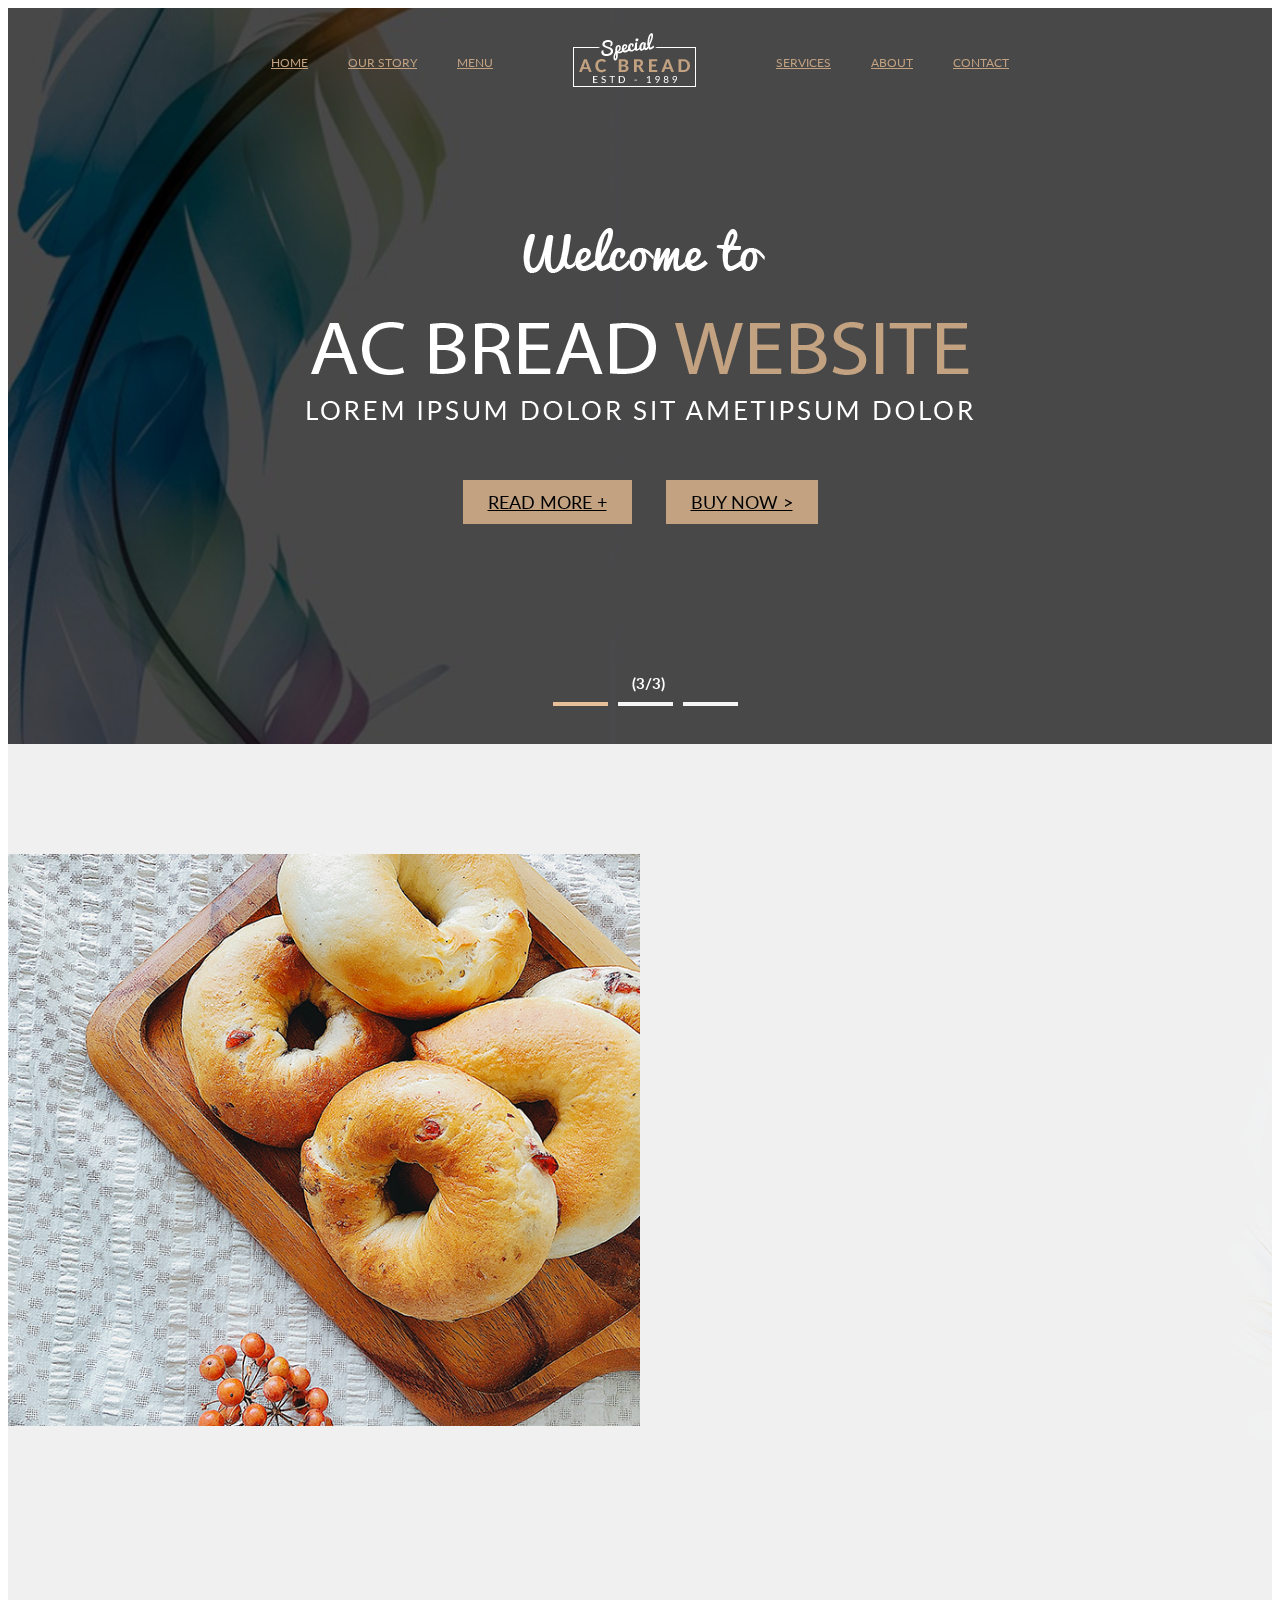
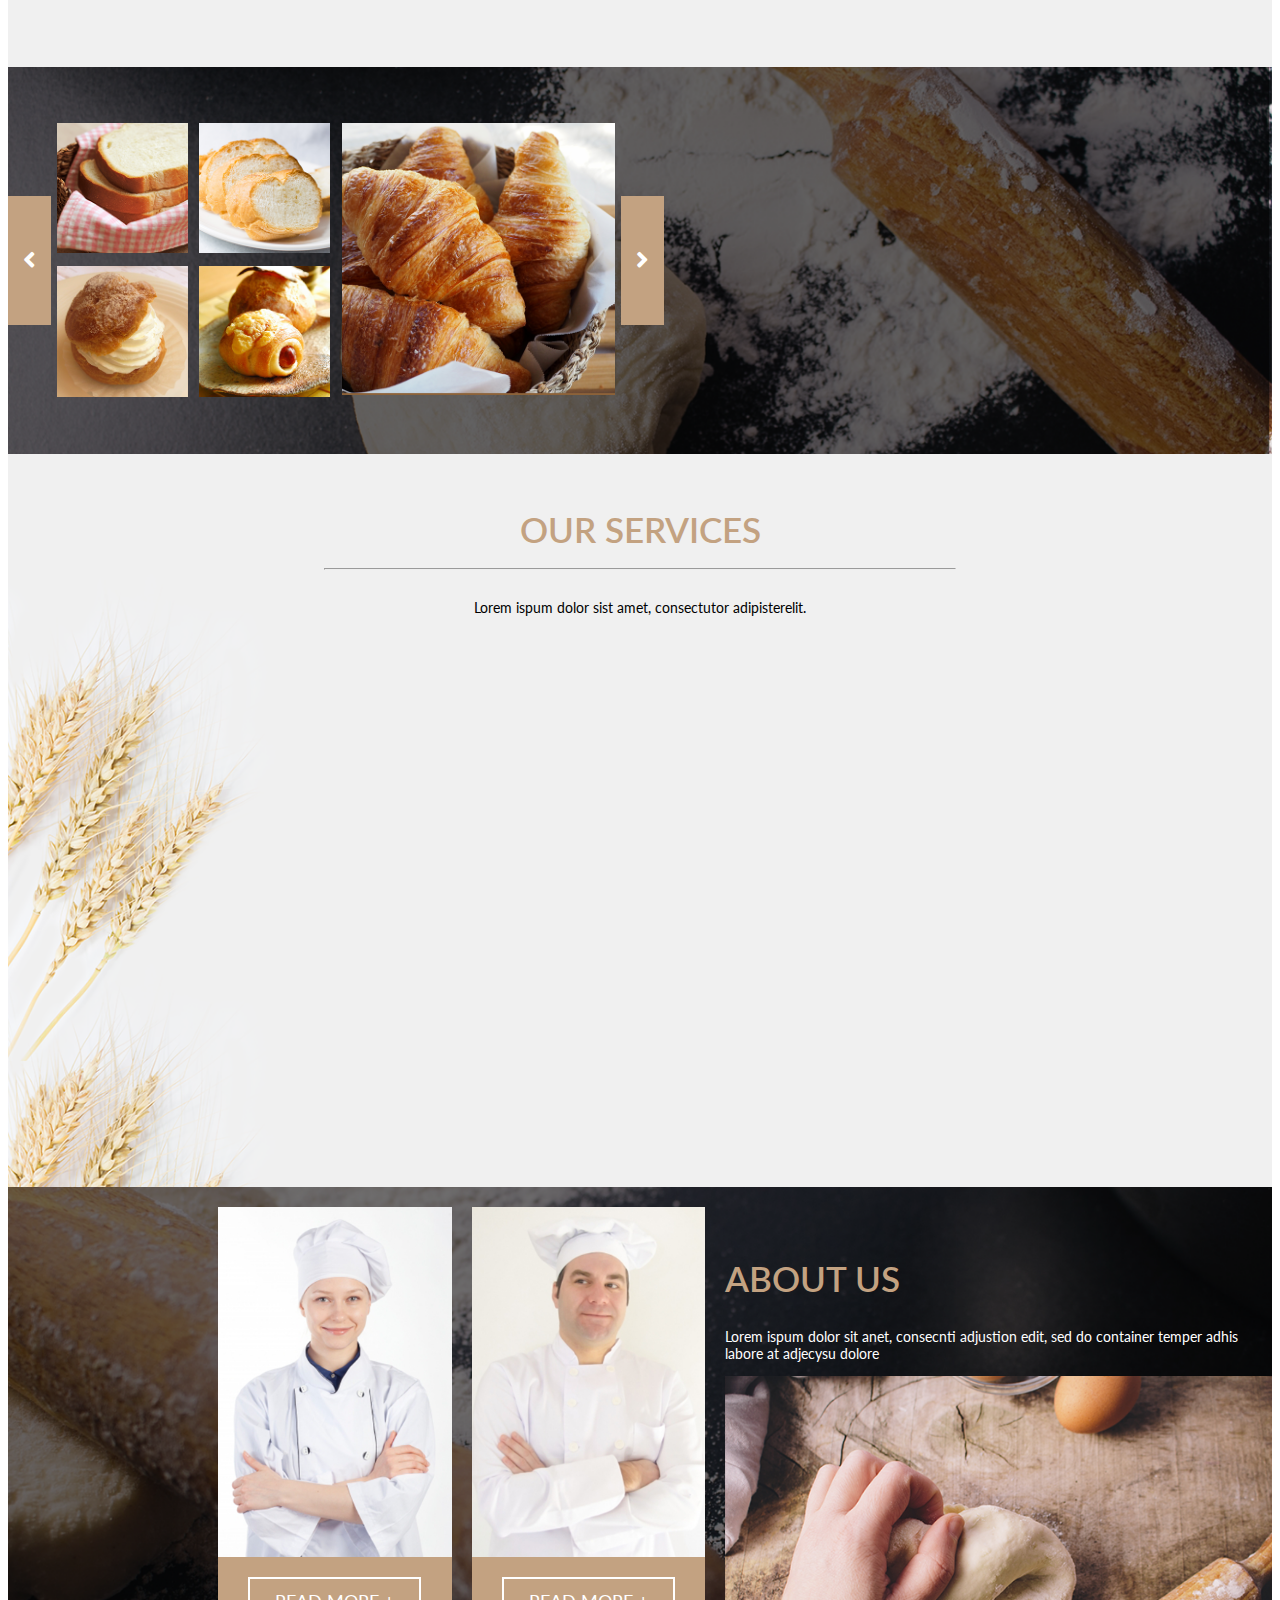
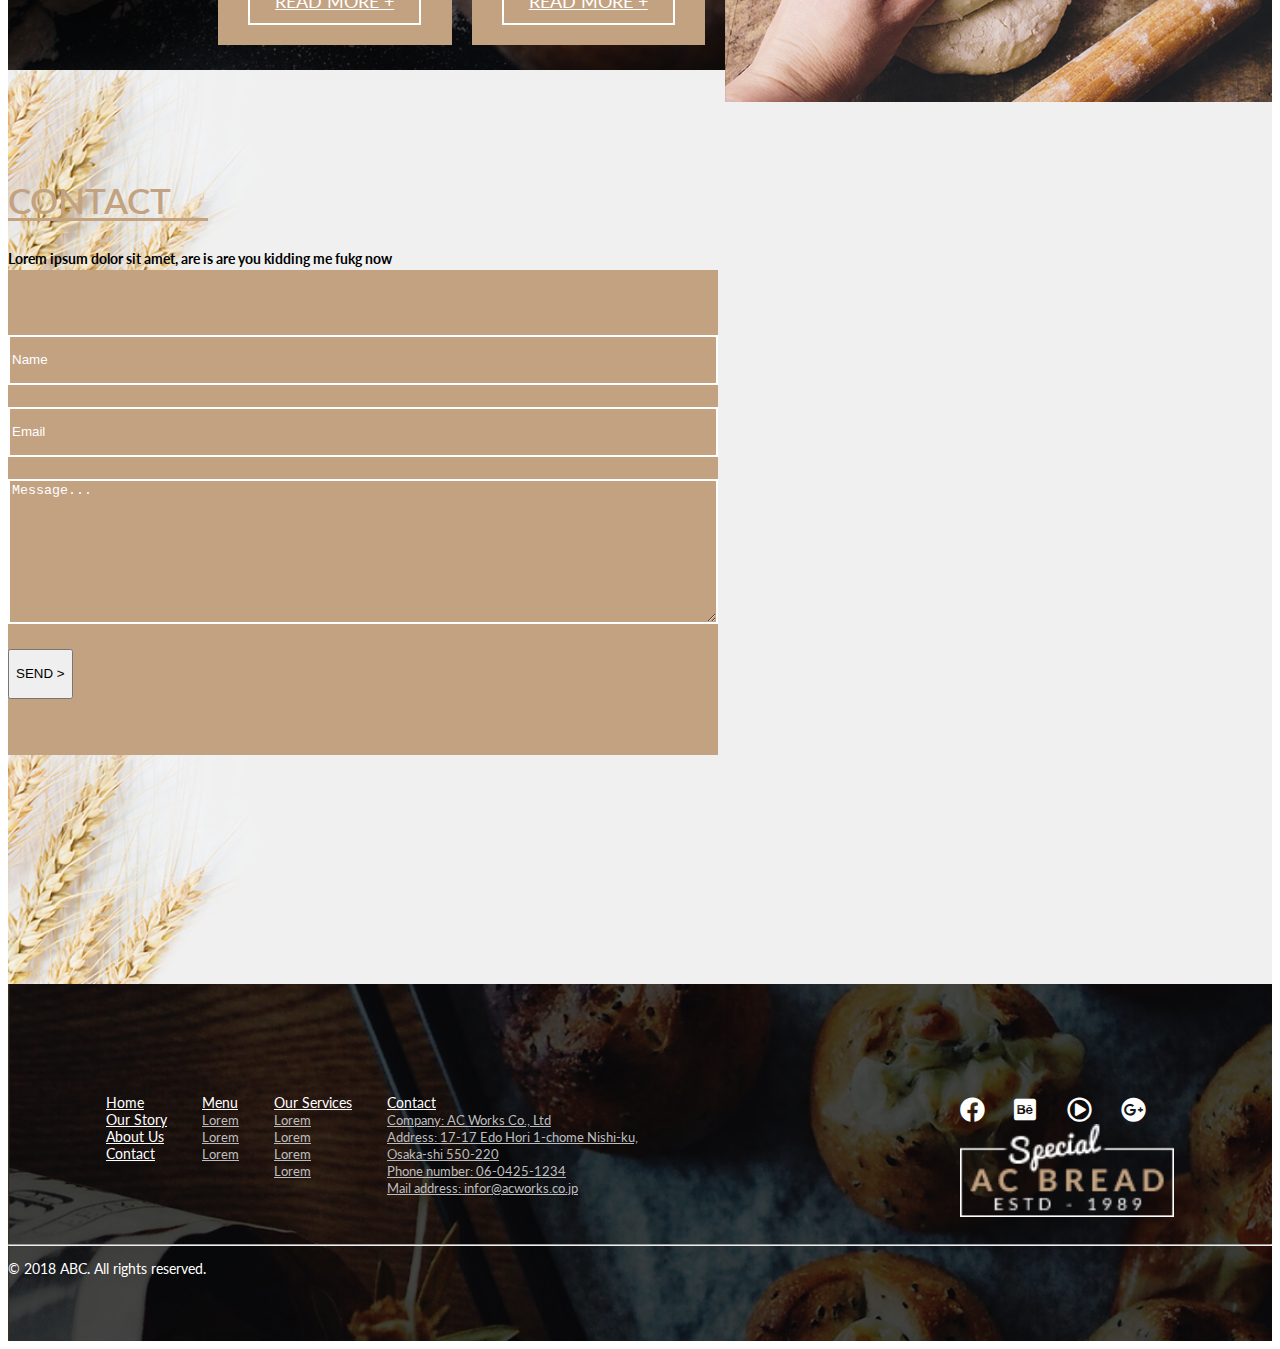
<file: index.html>
<!DOCTYPE html>
<html lang="en">

<head>
    <meta charset="UTF-8">
    <meta name="viewport" content="width=device-width, initial-scale=1.0">

    <link rel="stylesheet" href="https://maxcdn.bootstrapcdn.com/bootstrap/4.0.0-beta/css/bootstrap.min.css"
        integrity="sha384-/Y6pD6FV/Vv2HJnA6t+vslU6fwYXjCFtcEpHbNJ0lyAFsXTsjBbfaDjzALeQsN6M" crossorigin="anonymous">
    <link rel="preconnect" href="https://fonts.gstatic.com">
    <link
        href="https://fonts.googleapis.com/css2?family=Lato:ital,wght@0,100;0,300;0,400;0,700;0,900;1,100;1,300;1,400;1,700;1,900&display=swap"
        rel="stylesheet">
    <link rel="stylesheet" href="https://cdnjs.cloudflare.com/ajax/libs/font-awesome/5.15.1/css/all.min.css">
    <link rel="stylesheet" href="css/owl.carousel.min.css">
    <link rel="stylesheet" href="css/owl.theme.default.min.css">
    <link rel="stylesheet" href="css/style.css">
    <link rel="stylesheet" href="css/responsive.css">
    <link rel="stylesheet" href="https://cdnjs.cloudflare.com/ajax/libs/animate.css/4.1.1/animate.min.css" />
    <title>Restaurant</title>
</head>

<body>
    <div class="wrapper">
        <div class="slider-wrapper">
            <div class="header">
                <div class="container">
                    <div class="drop">
                        <a href="#" id="toggle"><img src="images/logo.png"></a>
                    </div>
                    <div class="header-menu">
                        <div class="menu-left">
                            <ul>
                                <li class="active"><a href="index.html">Home</a></li>
                                <li><a href="Our-story.html">Our Story</a></li>
                                <li><a href="menu.html">Menu</a></li>
                            </ul>
                        </div>
                        <div class="logo">
                            <a href="#"><img src="images/logo.png"></a>
                        </div>
                        <div class="menu-right">
                            <ul>
                                <li><a href="service.html">Services</a></li>
                                <li><a href="about.html">About</a></li>
                                <li><a href="#">Contact</a></li>
                            </ul>
                        </div>
                    </div>
                </div>
            </div>
            <div class="slider-content">
                <div class="container">
                    <div class="slider-inner">
                        <img src="images/img-text.png" class="animate__animated  animate__tada wow" data-wow-duration="2s" />
                        <div class="slider-action">
                            <a href="#">Read more +</a>
                            <a href="#">Buy now ></a>
                        </div>
                    </div>

                </div>
            </div>

            <!-- Set up your HTML -->
            <div class="owl-carousel">
                <div class="slider-item item-1"> </div>
                <div class="slider-item item-2"> </div>
                <div class="slider-item item-3"> </div>
            </div>
            <h2 id="counter"></h2>
        </div>

        <!-- Our Story -->
        <div class="our-story">
            <div class="our-story-left">
                <img src="images/our__story__banner.png" class="animate__animated animate__fadeInLeftBig wow" data-wow-duration="1s">
            </div>
            <div class="our-story-right">
                <div class="animate__animated animate__fadeInRightBig wow" data-wow-duration="1s">
                    <h2>OUR STORY</h2>
                    <div class="content">
                        <p>Lorem ipsum dolor, sit amet consectetur adipisicing elit. Nam hic dolorum voluptate eius
                            reiciendis non! Voluptatibus hic quod quae commodi accusamus amet dolorem ullam? Delectus
                            quidem
                            nisi veritatis praesentium consequuntur?</p>
                        <p>Lorem ipsum dolor sit amet consectetur adipisicing elit. Pariatur sunt debitis, porro ex
                            quibusdam illo culpa atque possimus saepe rem quis soluta ut, facere architecto. Fugiat,
                            vitae
                            necessitatibus! In, suscipit.</p>
                    </div>

                    <div class="read">
                        <a href="#">Read more +</a>
                    </div>
                </div>
            </div>
        </div>
        <!-- End Our Story -->


        <!-- Tabs__slider  -->
        <div class="tabs__slider">
            <div class="slider__button">
                <button><a href="#"><i class="fas fa-angle-left"></i></a></button>
            </div>
            <div class="container">
                <div class="tab-content">
                    <div class="slider__content">
                        <div class="slider__content__left">
                            <div class="item-slider">
                                <div class="item-slider-image">
                                    <img src="images/picture__items__1.png" alt="">
                                </div>
                            </div>
                            <div class="item-slider">
                                <div class="item-slider-image">
                                    <img src="images/picture__items__2.png" alt="">
                                </div>
                            </div>
                            <div class="item-slider">
                                <div class="item-slider-image">
                                    <img src="images/picture__items__3.png" alt="">
                                </div>
                            </div>
                            <div class="item-slider">
                                <div class="item-slider-image">
                                    <img src="images/picture__items__4.png" alt="">
                                </div>
                            </div>
                        </div>
                        <div class="slider__content__right">
                            <div class="right-item">
                                <img src="images/picture__right.png" alt="">

                                <!-- <div class="slider__item">
                                    <button>+</button>
                                    <h5>LOREM DOLOR SET HICC</h5>
                                    <a href="#">READ MORE +</a>
                                </div> -->
                            </div>
                        </div>
                    </div>
                </div>
            </div>
            <div class="slider__button">
                <button><a href="#"><i class="fas fa-angle-right"></i></a></button>
            </div>
        </div>
        <!--End Tabs__slider -->

        <!-- Our Services -->
        <div class="our-services">
            <div class="our-services__title">
                <h2>OUR SERVICES
                    <hr>
                </h2>
                <p>Lorem ispum dolor sist amet, consectutor adipisterelit.</p>
            </div>
            <div class="our-services__info">
                <div class="info-1">
                    <div class="img">
                        <img src="images/our__services__items__1.png" alt="" class="animate__animated animate__fadeInTopLeft wow">
                    </div>
                    <div class="info-text animate__animated animate__fadeInBottomLeft wow">
                    </div>
                </div>
                <div class="info-2">
                    <div class="info-text animate__animated animate__fadeInTopRight wow">
                    </div>
                    <div class="img">
                        <img src="images/our__services__items__1.png" alt="" class="animate__animated animate__fadeInBottomRight wow">
                    </div>
                </div>
                <div class="info-3">
                    <div class="info-3--inner">
                        <img src="images/our__services__picture.png" class="image animate__animated animate__lightSpeedInRight wow" alt="">
                        <div class="overlay">
                            <h2>LOREM</h2>
                        </div>
                    </div>
                </div>
            </div>
        </div>
        <!-- End Our Services -->

        <!-- About Us -->
        <div class="about-us">
            <div class="chef">
                <div class="chef-detail">
                    <div class="image-chef">
                        <img src="images/chef-1.png" alt="">
                    </div>
                    <div class="chef-bottom">
                        <div class="read">
                            <a href="#"> Read more +</a>
                        </div>
                    </div>
                </div>
                <div class="chef-detail">
                    <div class="image-chef">
                        <img src="images/chef-2.png" alt="">
                    </div>
                    <div class="chef-bottom">
                        <div class="read">
                            <a href="#"> Read more +</a>
                        </div>
                    </div>
                </div>
            </div>
            <div class="about-us__content">

                <div class="about-us-title">
                    <h2>ABOUT US </h2>
                    <p>Lorem ispum dolor sit anet, consecnti adjustion edit, sed do container temper adhis labore at
                        adjecysu dolore</p>
                    <div class="image-ab">
                        <img src="images/top__picture.png" alt="">
                    </div>
                </div>
            </div>
        </div>
        <!-- End About Us -->
        <!-- Contact -->
        <div class="contact">
            <div class="container contact-info">
                <div class="row">
                    <div class="col-md-1"></div>
                    <div class="col-md-3">
                        <div class="contact-title">
                            <h2>CONTACT</h2>
                            <p>Lorem ipsum dolor sit amet, are is are you kidding me fukg now</p>
                        </div>
                    </div>
                    <div class="col-md-8">
                        <div class="contact-map">
                            <iframe
                                src="https://www.google.com/maps/embed?pb=!1m18!1m12!1m3!1d3833.7851718105067!2d108.21734831482979!3d16.076633988876363!2m3!1f0!2f0!3f0!3m2!1i1024!2i768!4f13.1!3m3!1m2!1s0x31421839f3ed6d8f%3A0x9c847e570fa66fb0!2zODQgTMOqIEzhu6NpLCBUaOG6oWNoIFRoYW5nLCBRLiBI4bqjaSBDaMOidSwgxJDDoCBO4bq1bmcgNTUwMDAwLCBWaeG7h3QgTmFt!5e0!3m2!1svi!2s!4v1608896992029!5m2!1svi!2s"
                                width="100%" height="700" frameborder="0" style="border:0;" allowfullscreen=""
                                aria-hidden="false" tabindex="0"></iframe>
                        </div>
                    </div>

                    <div class="col-md-7 form_contact">
                        <form action="">
                            <div class="row">
                                <div class="col-md-1"></div>
                                <div class="col-md-10">
                                    <input type="text" placeholder="Name">
                                    <input type="text" placeholder="Email">
                                    <textarea cols="30" rows="10" placeholder="Message..."></textarea>
                                    <button>
                                        SEND >
                                    </button>
                                </div>
                            </div>
                        </form>
                    </div>
                </div>
            </div>
        </div>
        <!-- End Contact -->
        <footer>
            <div class="footer">
                <div class="container">
                    <div class="footer-menu">
                        <div class="footer-menu-left">
                            <ul>
                                <li><a href="#">Home</a></li>
                                <li><a href="#">Our Story</a></li>
                                <li><a href="#">About Us</a></li>
                                <li><a href="#">Contact</a></li>
                            </ul>
                            <ul>
                                <li><a href="#">Menu</a></li>
                                <div class="gray">
                                    <li><a href="#">Lorem</a></li>
                                    <li><a href="#">Lorem</a></li>
                                    <li><a href="#">Lorem</a></li>
                                </div>
                            </ul>
                            <ul>
                                <li><a href="#">Our Services</a></li>
                                <div class="gray">
                                    <li><a href="#">Lorem</a></li>
                                    <li><a href="#">Lorem</a></li>
                                    <li><a href="#">Lorem</a></li>
                                    <li><a href="#">Lorem</a></li>
                                </div>
                            </ul>
                            <ul>
                                <li><a href="#">Contact</a></li>
                                <div class="gray">
                                    <li><a href="#">Company: AC Works Co., Ltd</a></li>
                                    <li><a href="#">Address: 17-17 Edo Hori 1-chome Nishi-ku, <br> Osaka-shi 550-220</a>
                                    </li>
                                    <li><a href="#">Phone number: 06-0425-1234</a></li>
                                    <li><a href="#">Mail address: infor@acworks.co.jp</a></li>
                                </div>
                            </ul>
                        </div>
                        <div class="footer-menu-right">
                            <a href="#"><i class="fab fa-facebook"></i></a>
                            <a href="#"><i class="fab fa-behance-square"></i></a>
                            <a href="#"><i class="far fa-play-circle"></i></a>
                            <a href="#"><i class="fab fa-google-plus"></i></a>
                            <img src="images/logo.png" alt="">
                        </div>
                    </div>
                    <hr>
                    <div class="copyright">
                        <p> &#169; 2018 ABC. All rights reserved.</p>
                    </div>
                </div>
        </footer>
    </div>


    <script src="js/wow.min.js"></script>
    <script>
        new WOW({
        }).init();
    </script>
    <script src="https://code.jquery.com/jquery-3.3.1.min.js" crossorigin="anonymous"></script>
    <!-- JavaScript Bundle with Popper -->
    <script src="https://cdn.jsdelivr.net/npm/bootstrap@5.0.0-beta1/dist/js/bootstrap.bundle.min.js"
        integrity="sha384-ygbV9kiqUc6oa4msXn9868pTtWMgiQaeYH7/t7LECLbyPA2x65Kgf80OJFdroafW"
        crossorigin="anonymous"></script>
    <script src="js/owl.carousel.min.js"></script>
    <script src="js/main.js"></script>
</body>

</html>
</file>
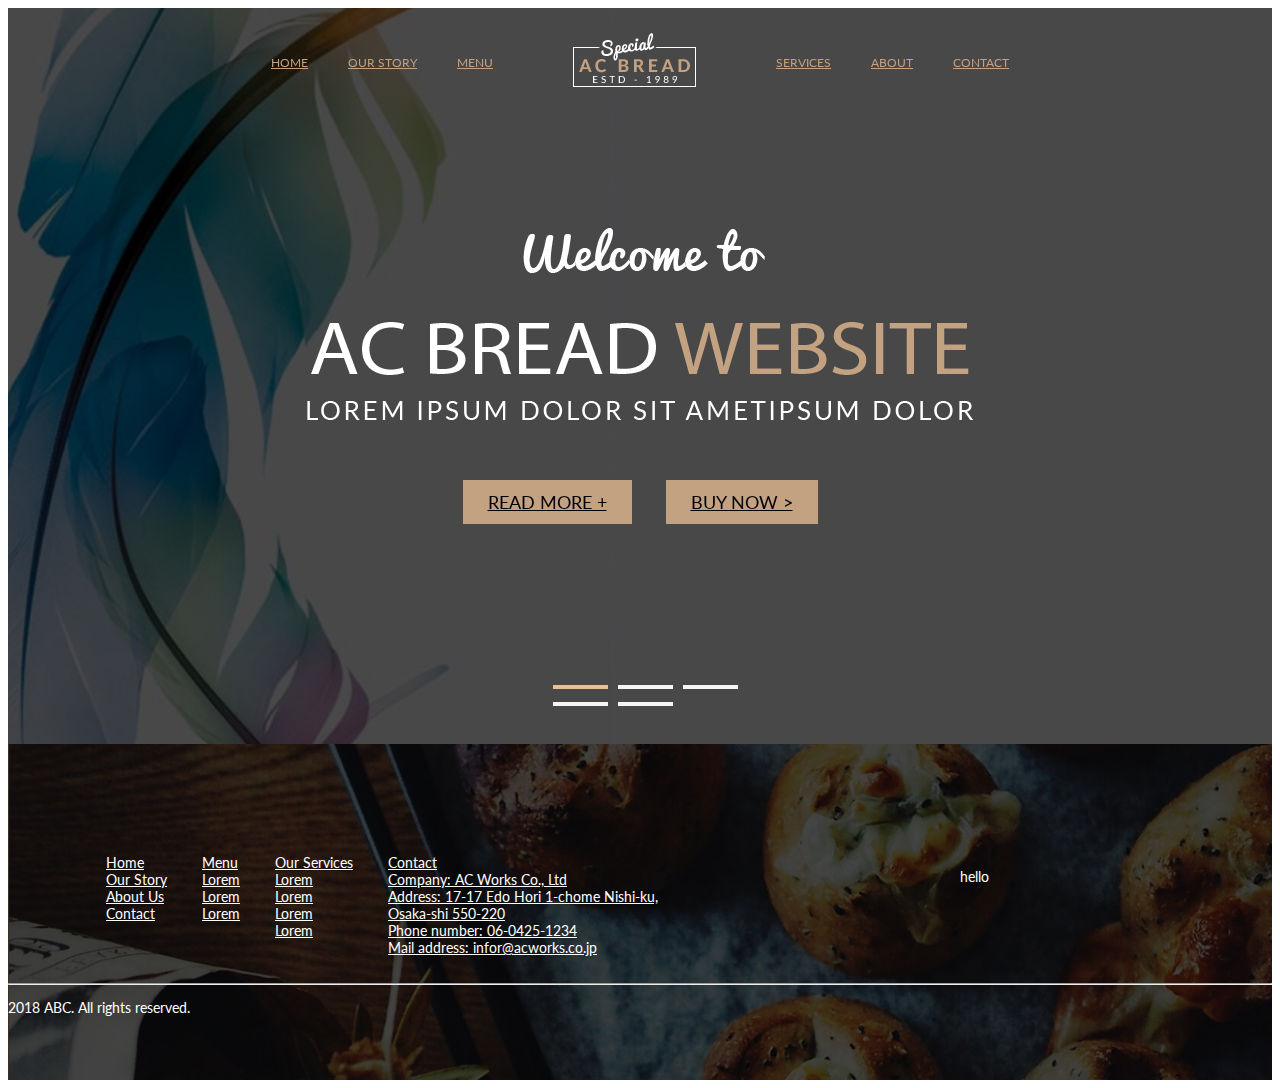
<file: about.html>
<!DOCTYPE html>
<html lang="en">

<head>
    <meta charset="UTF-8">
    <meta name="viewport" content="width=device-width, initial-scale=1.0">

    <link rel="stylesheet" href="https://maxcdn.bootstrapcdn.com/bootstrap/4.0.0-beta/css/bootstrap.min.css"
        integrity="sha384-/Y6pD6FV/Vv2HJnA6t+vslU6fwYXjCFtcEpHbNJ0lyAFsXTsjBbfaDjzALeQsN6M" crossorigin="anonymous">
    <link rel="preconnect" href="https://fonts.gstatic.com">
    <link
        href="https://fonts.googleapis.com/css2?family=Lato:ital,wght@0,100;0,300;0,400;0,700;0,900;1,100;1,300;1,400;1,700;1,900&display=swap"
        rel="stylesheet">
    <link rel="stylesheet" href="css/owl.carousel.min.css">
    <link rel="stylesheet" href="css/owl.theme.default.min.css">
    <link rel="stylesheet" href="css/style.css">
    <title>Restaurant</title>
</head>

<body>
    <div class="wrapper">
        <div class="slider-wrapper">
            <div class="header">
                <div class="container">
                    <div class="header-menu">
                        <div class="menu-left">
                            <ul>
                                <li class="active"><a href="index.html">Home</a></li>
                                <li><a href="Our-story.html">Our Story</a></li>
                                <li><a href="menu.html">Menu</a></li>
                            </ul>
                        </div>
                        <div class="logo">
                            <a href="#"><img src="images/logo.png"></a>
                        </div>
                        <div class="menu-right">
                            <ul>
                                <li><a href="service.html">Services</a></li>
                                <li><a href="about.html">About</a></li>
                                <li><a href="#">Contact</a></li>
                            </ul>
                        </div>
                    </div>
                </div>
            </div>
            <div class="slider-content">
                <div class="container">
                    <div class="slider-inner">
                        <img src="images/img-text.png" />
                        <div class="slider-action">
                            <a href="#">Read more +</a>
                            <a href="#">Buy now ></a>
                        </div>
                    </div>

                </div>
            </div>

            <!-- Set up your HTML -->
            <div class="owl-carousel">
                <div class="slider-item item-1"> </div>
                <div class="slider-item item-2"> </div>
                <div class="slider-item item-3"> </div>
                <div class="slider-item item-4"> </div>
                <div class="slider-item item-5"> </div>
            </div>
        </div>


        <footer>
            <div class="footer">
                <div class="container">
                    <div class="footer-menu">
                        <div class="footer-menu-left">
                            <ul>
                                <li><a href="#">Home</a></li>
                                <li><a href="#">Our Story</a></li>
                                <li><a href="#">About Us</a></li>
                                <li><a href="#">Contact</a></li>
                            </ul>
                            <ul>
                                <li><a href="#">Menu</a></li>
                                <li><a href="#">Lorem</a></li>
                                <li><a href="#">Lorem</a></li>
                                <li><a href="#">Lorem</a></li>
                            </ul>
                            <ul>
                                <li><a href="#">Our Services</a></li>
                                <li><a href="#">Lorem</a></li>
                                <li><a href="#">Lorem</a></li>
                                <li><a href="#">Lorem</a></li>
                                <li><a href="#">Lorem</a></li>
                            </ul>
                            <ul>
                                <li><a href="#">Contact</a></li>
                                <li><a href="#">Company: AC Works Co., Ltd</a></li>
                                <li><a href="#">Address: 17-17 Edo Hori 1-chome Nishi-ku, <br> Osaka-shi 550-220</a>
                                </li>
                                <li><a href="#">Phone number: 06-0425-1234</a></li>
                                <li><a href="#">Mail address: infor@acworks.co.jp</a></li>
                            </ul>
                        </div>
                        <div class="footer-menu-right">
                            <p>hello</p>
                        </div>
                    </div>
                    <hr>
                    <div class="copyright">
                        <p>2018 ABC. All rights reserved.</p>
                    </div>
                </div>
        </footer>
    </div>

    <script src="https://code.jquery.com/jquery-3.3.1.min.js" crossorigin="anonymous"></script>
    <!-- JavaScript Bundle with Popper -->
    <script src="https://cdn.jsdelivr.net/npm/bootstrap@5.0.0-beta1/dist/js/bootstrap.bundle.min.js"
        integrity="sha384-ygbV9kiqUc6oa4msXn9868pTtWMgiQaeYH7/t7LECLbyPA2x65Kgf80OJFdroafW"
        crossorigin="anonymous"></script>
    <script src="js/owl.carousel.min.js"></script>
    <script src="js/main.js"></script>
</body>

</html>
</file>
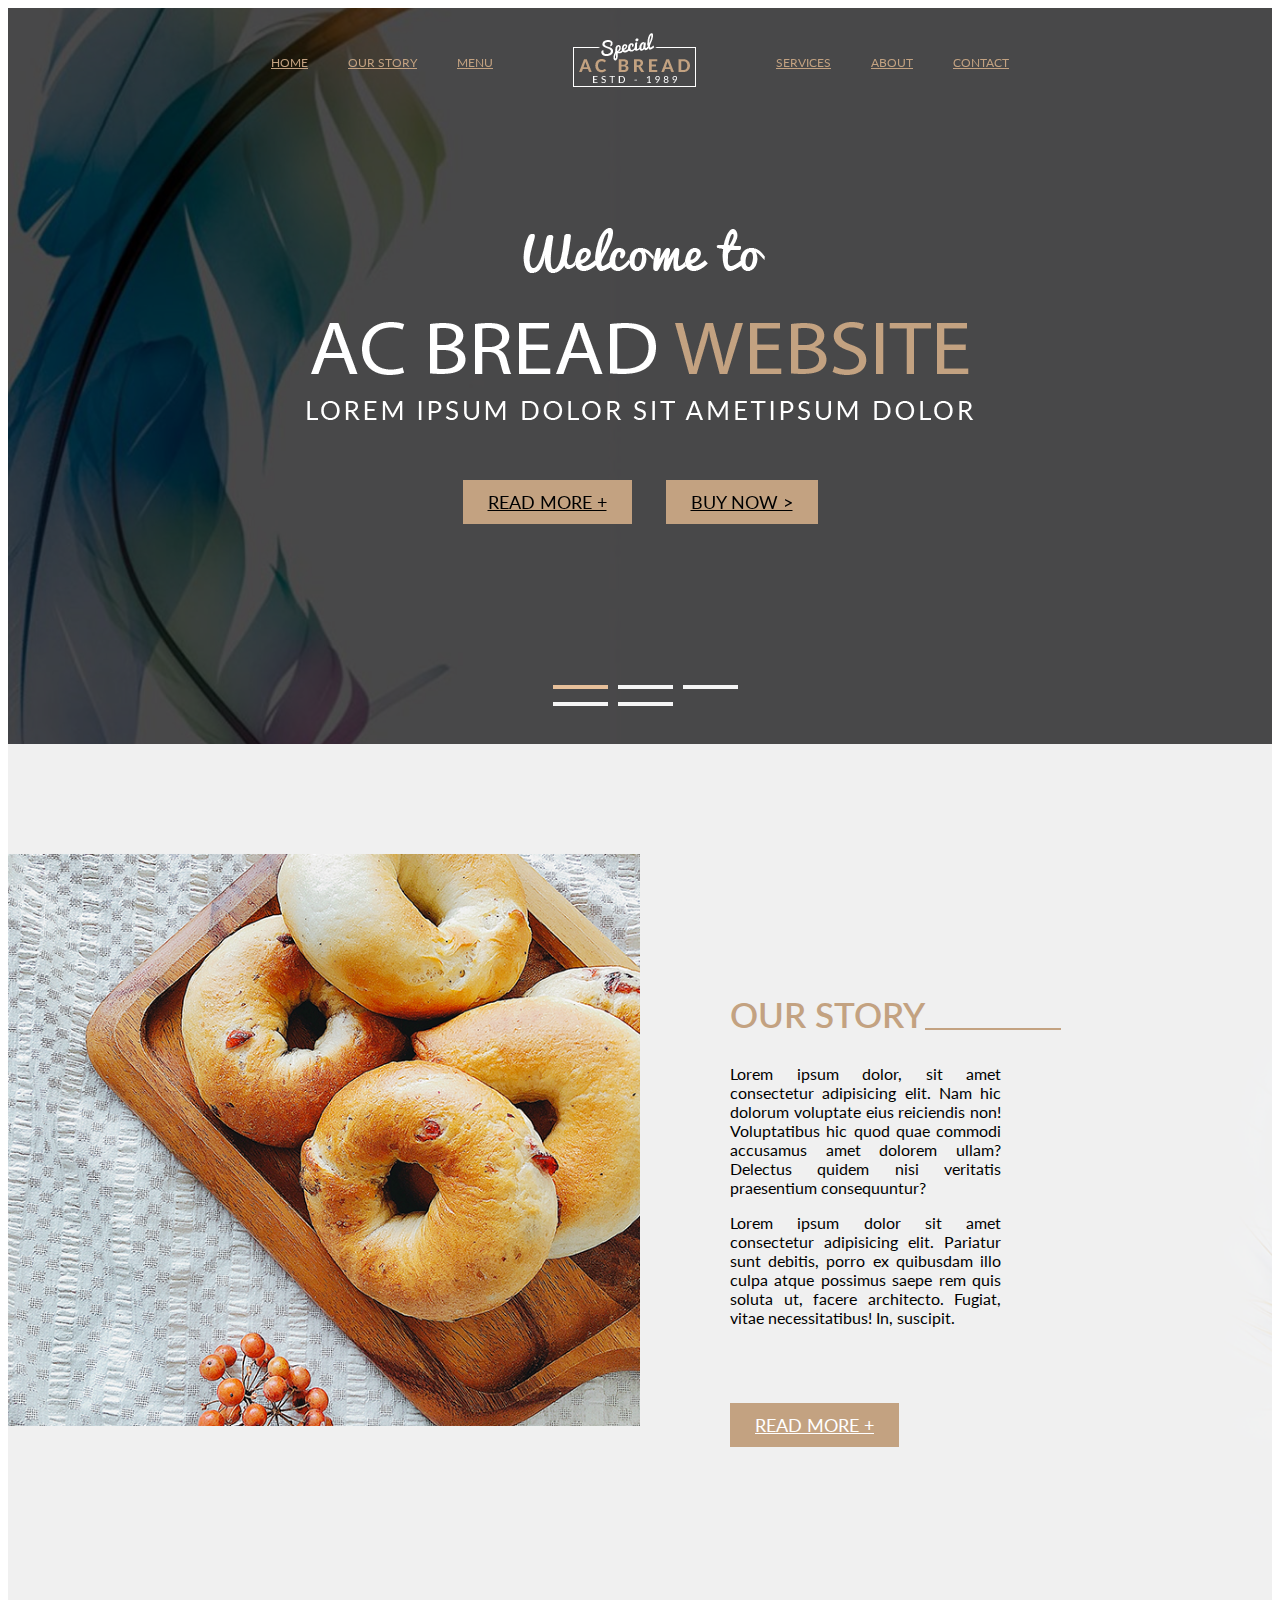
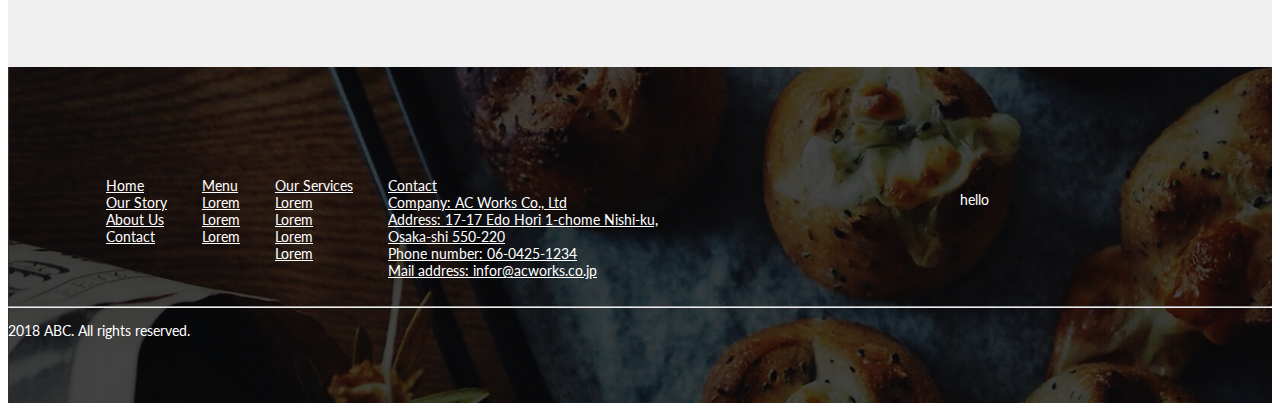
<file: menu.html>
<!DOCTYPE html>
<html lang="en">

<head>
    <meta charset="UTF-8">
    <meta name="viewport" content="width=device-width, initial-scale=1.0">

    <link rel="stylesheet" href="https://maxcdn.bootstrapcdn.com/bootstrap/4.0.0-beta/css/bootstrap.min.css"
        integrity="sha384-/Y6pD6FV/Vv2HJnA6t+vslU6fwYXjCFtcEpHbNJ0lyAFsXTsjBbfaDjzALeQsN6M" crossorigin="anonymous">
    <link rel="preconnect" href="https://fonts.gstatic.com">
    <link
        href="https://fonts.googleapis.com/css2?family=Lato:ital,wght@0,100;0,300;0,400;0,700;0,900;1,100;1,300;1,400;1,700;1,900&display=swap"
        rel="stylesheet">
    <link rel="stylesheet" href="css/owl.carousel.min.css">
    <link rel="stylesheet" href="css/owl.theme.default.min.css">
    <link rel="stylesheet" href="css/style.css">
    <title>Restaurant</title>
</head>

<body>
    <div class="wrapper">
        <div class="slider-wrapper">
            <div class="header">
                <div class="container">
                    <div class="header-menu">
                        <div class="menu-left">
                            <ul>
                                <li class="active"><a href="index.html">Home</a></li>
                                <li><a href="Our-story.html">Our Story</a></li>
                                <li><a href="menu.html">Menu</a></li>
                            </ul>
                        </div>
                        <div class="logo">
                            <a href="#"><img src="images/logo.png"></a>
                        </div>
                        <div class="menu-right">
                            <ul>
                                <li><a href="service.html">Services</a></li>
                                <li><a href="about.html">About</a></li>
                                <li><a href="#">Contact</a></li>
                            </ul>
                        </div>
                    </div>
                </div>
            </div>
            <div class="slider-content">
                <div class="container">
                    <div class="slider-inner">
                        <img src="images/img-text.png" />
                        <div class="slider-action">
                            <a href="#">Read more +</a>
                            <a href="#">Buy now ></a>
                        </div>
                    </div>

                </div>
            </div>

            <!-- Set up your HTML -->
            <div class="owl-carousel">
                <div class="slider-item item-1"> </div>
                <div class="slider-item item-2"> </div>
                <div class="slider-item item-3"> </div>
                <div class="slider-item item-4"> </div>
                <div class="slider-item item-5"> </div>
            </div>
        </div>

        <div class="our-story">
            <div class="our-story-left">
                <img src="images/our__story__banner.png">
            </div>
            <div class="our-story-right">
                <h2>OUR STORY</h2>
                <div class="content">
                    <p>Lorem ipsum dolor, sit amet consectetur adipisicing elit. Nam hic dolorum voluptate eius
                        reiciendis non! Voluptatibus hic quod quae commodi accusamus amet dolorem ullam? Delectus quidem
                        nisi veritatis praesentium consequuntur?</p>
                    <p>Lorem ipsum dolor sit amet consectetur adipisicing elit. Pariatur sunt debitis, porro ex
                        quibusdam illo culpa atque possimus saepe rem quis soluta ut, facere architecto. Fugiat, vitae
                        necessitatibus! In, suscipit.</p>
                </div>

                <div class="read">
                    <a href="#">Read more +</a>
                </div>
            </div>
        </div>

        <footer>
            <div class="footer">
                <div class="container">
                    <div class="footer-menu">
                        <div class="footer-menu-left">
                            <ul>
                                <li><a href="#">Home</a></li>
                                <li><a href="#">Our Story</a></li>
                                <li><a href="#">About Us</a></li>
                                <li><a href="#">Contact</a></li>
                            </ul>
                            <ul>
                                <li><a href="#">Menu</a></li>
                                <li><a href="#">Lorem</a></li>
                                <li><a href="#">Lorem</a></li>
                                <li><a href="#">Lorem</a></li>
                            </ul>
                            <ul>
                                <li><a href="#">Our Services</a></li>
                                <li><a href="#">Lorem</a></li>
                                <li><a href="#">Lorem</a></li>
                                <li><a href="#">Lorem</a></li>
                                <li><a href="#">Lorem</a></li>
                            </ul>
                            <ul>
                                <li><a href="#">Contact</a></li>
                                <li><a href="#">Company: AC Works Co., Ltd</a></li>
                                <li><a href="#">Address: 17-17 Edo Hori 1-chome Nishi-ku, <br> Osaka-shi 550-220</a>
                                </li>
                                <li><a href="#">Phone number: 06-0425-1234</a></li>
                                <li><a href="#">Mail address: infor@acworks.co.jp</a></li>
                            </ul>
                        </div>
                        <div class="footer-menu-right">
                            <p>hello</p>
                        </div>
                    </div>
                    <hr>
                    <div class="copyright">
                        <p>2018 ABC. All rights reserved.</p>
                    </div>
                </div>
        </footer>
    </div>

    <script src="https://code.jquery.com/jquery-3.3.1.min.js" crossorigin="anonymous"></script>
    <!-- JavaScript Bundle with Popper -->
    <script src="https://cdn.jsdelivr.net/npm/bootstrap@5.0.0-beta1/dist/js/bootstrap.bundle.min.js"
        integrity="sha384-ygbV9kiqUc6oa4msXn9868pTtWMgiQaeYH7/t7LECLbyPA2x65Kgf80OJFdroafW"
        crossorigin="anonymous"></script>
    <script src="js/owl.carousel.min.js"></script>
    <script src="js/main.js"></script>
</body>

</html>
</file>
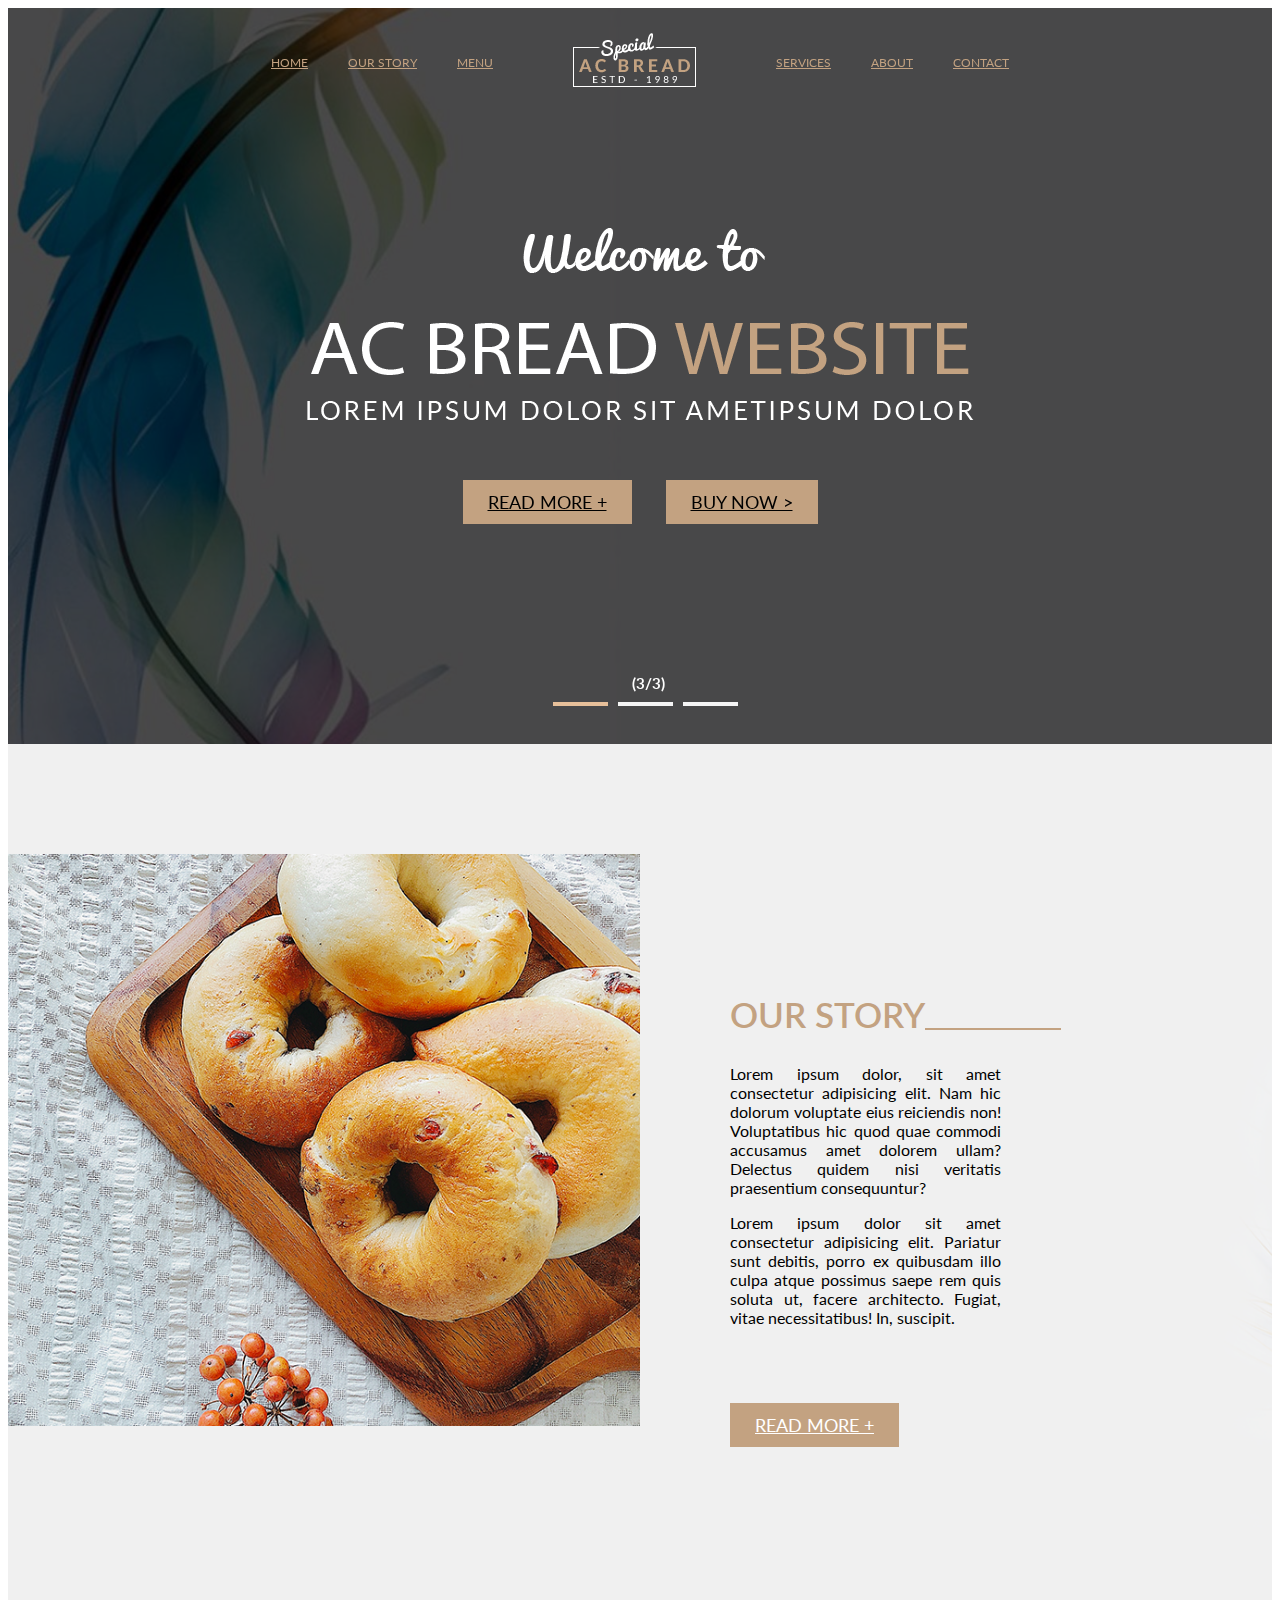
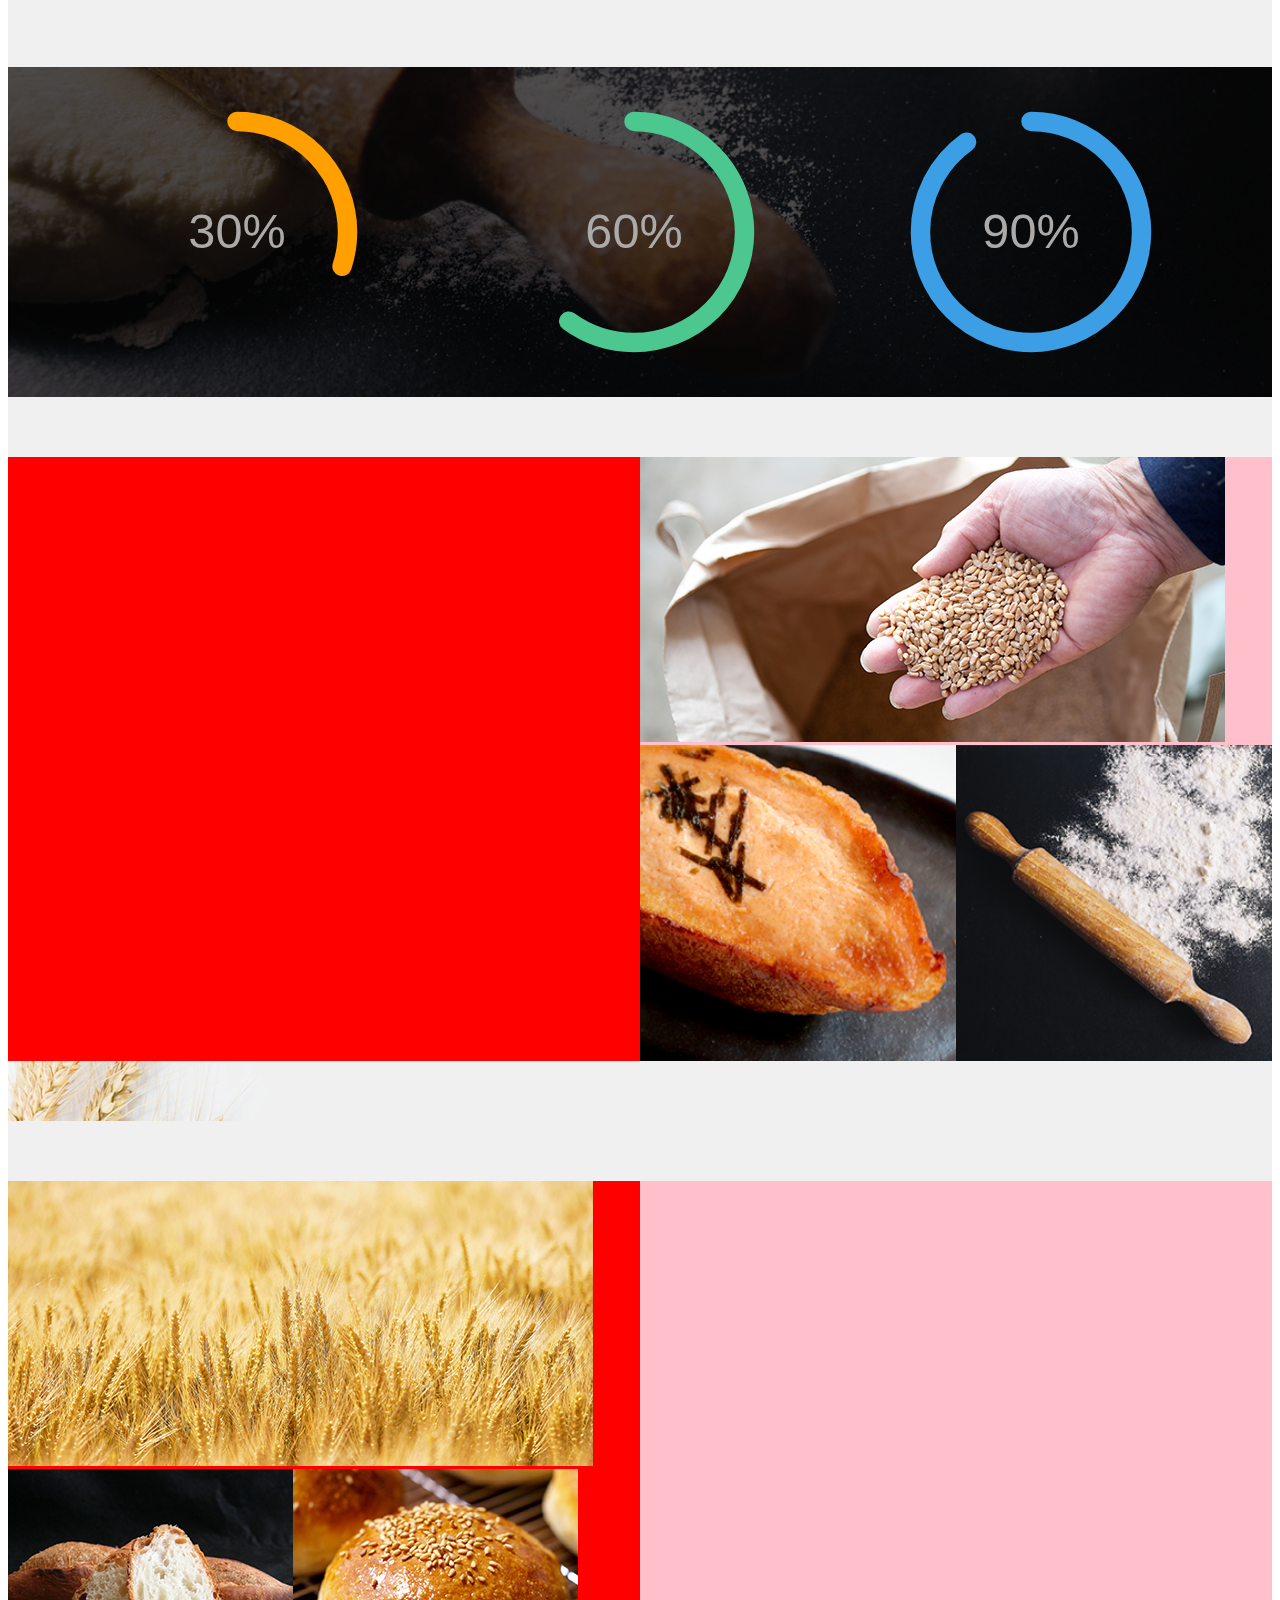
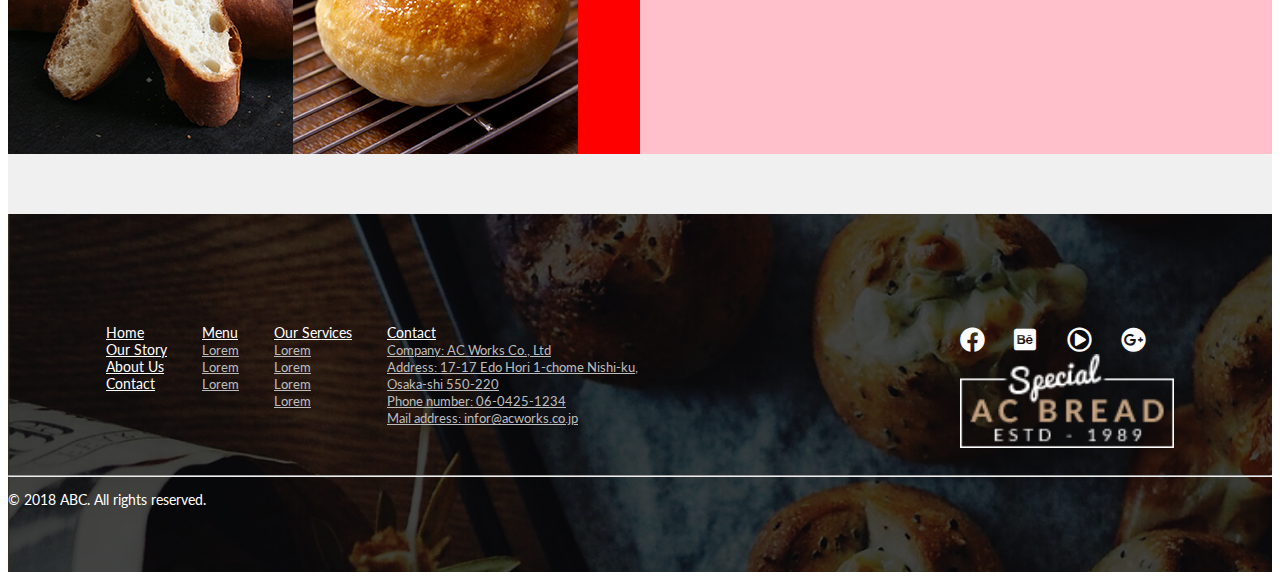
<file: Our-story.html>
<!DOCTYPE html>
<html lang="en">

<head>
    <meta charset="UTF-8">
    <meta name="viewport" content="width=device-width, initial-scale=1.0">

    <link rel="stylesheet" href="https://maxcdn.bootstrapcdn.com/bootstrap/4.0.0-beta/css/bootstrap.min.css"
        integrity="sha384-/Y6pD6FV/Vv2HJnA6t+vslU6fwYXjCFtcEpHbNJ0lyAFsXTsjBbfaDjzALeQsN6M" crossorigin="anonymous">
    <link rel="preconnect" href="https://fonts.gstatic.com">
    <link
        href="https://fonts.googleapis.com/css2?family=Lato:ital,wght@0,100;0,300;0,400;0,700;0,900;1,100;1,300;1,400;1,700;1,900&display=swap"
        rel="stylesheet">
    <link rel="stylesheet" href="https://cdnjs.cloudflare.com/ajax/libs/font-awesome/5.15.1/css/all.min.css">
    <link rel="stylesheet" href="css/owl.carousel.min.css">
    <link rel="stylesheet" href="css/owl.theme.default.min.css">
    <link rel="stylesheet" href="css/style.css">
    <link rel="stylesheet" href="css/our-story.css">
    <link rel="stylesheet" href="css/responsive.css">
    <title>Restaurant</title>
</head>

<body>
    <div class="wrapper">
        <div class="slider-wrapper">
            <div class="header">
                <div class="container">
                    <div class="drop">
                        <a href="#" id="toggle"><img src="images/logo.png"></a>
                    </div>
                    <div class="header-menu">
                        <div class="menu-left">
                            <ul>
                                <li class="active"><a href="index.html">Home</a></li>
                                <li><a href="Our-story.html">Our Story</a></li>
                                <li><a href="menu.html">Menu</a></li>
                            </ul>
                        </div>
                        <div class="logo">
                            <a href="#"><img src="images/logo.png"></a>
                        </div>
                        <div class="menu-right">
                            <ul>
                                <li><a href="service.html">Services</a></li>
                                <li><a href="about.html">About</a></li>
                                <li><a href="#">Contact</a></li>
                            </ul>
                        </div>
                    </div>
                </div>
            </div>
            <div class="slider-content">
                <div class="container">
                    <div class="slider-inner">
                        <img src="images/img-text.png" />
                        <div class="slider-action">
                            <a href="#">Read more +</a>
                            <a href="#">Buy now ></a>
                        </div>
                    </div>

                </div>
            </div>

            <!-- Set up your HTML -->
            <div class="owl-carousel">
                <div class="slider-item item-1"> </div>
                <div class="slider-item item-2"> </div>
                <div class="slider-item item-3"> </div>
            </div>
            <h2 id="counter"></h2>
        </div>

        <!-- Our Story -->
        <div class="our-story">
            <div class="our-story-left">
                <img src="images/our__story__banner.png">
            </div>
            <div class="our-story-right">
                <h2>OUR STORY</h2>
                <div class="content">
                    <p>Lorem ipsum dolor, sit amet consectetur adipisicing elit. Nam hic dolorum voluptate eius
                        reiciendis non! Voluptatibus hic quod quae commodi accusamus amet dolorem ullam? Delectus quidem
                        nisi veritatis praesentium consequuntur?</p>
                    <p>Lorem ipsum dolor sit amet consectetur adipisicing elit. Pariatur sunt debitis, porro ex
                        quibusdam illo culpa atque possimus saepe rem quis soluta ut, facere architecto. Fugiat, vitae
                        necessitatibus! In, suscipit.</p>
                </div>

                <div class="read">
                    <a href="#">Read more +</a>
                </div>
            </div>
        </div>
        <!-- End Our Story -->

        <!-- Percent Detail-->
        <div class="percent">
            <div class="flex-wrapper">
                <div class="single-chart">
                    <svg viewBox="0 0 36 36" class="circular-chart orange">
                        <path class="circle-bg" d="M18 2.0845
                        a 15.9155 15.9155 0 0 1 0 31.831
                        a 15.9155 15.9155 0 0 1 0 -31.831" />
                        <path class="circle" stroke-dasharray="30, 100" d="M18 2.0845
                        a 15.9155 15.9155 0 0 1 0 31.831
                        a 15.9155 15.9155 0 0 1 0 -31.831" />
                        <text x="18" y="20.35" class="percentage">30%</text>
                    </svg>
                </div>

                <div class="single-chart">
                    <svg viewBox="0 0 36 36" class="circular-chart green">
                        <path class="circle-bg" d="M18 2.0845
                        a 15.9155 15.9155 0 0 1 0 31.831
                        a 15.9155 15.9155 0 0 1 0 -31.831" />
                        <path class="circle" stroke-dasharray="60, 100" d="M18 2.0845
                        a 15.9155 15.9155 0 0 1 0 31.831
                        a 15.9155 15.9155 0 0 1 0 -31.831" />
                        <text x="18" y="20.35" class="percentage">60%</text>
                    </svg>
                </div>

                <div class="single-chart">
                    <svg viewBox="0 0 36 36" class="circular-chart blue">
                        <path class="circle-bg" d="M18 2.0845
                        a 15.9155 15.9155 0 0 1 0 31.831
                        a 15.9155 15.9155 0 0 1 0 -31.831" />
                        <path class="circle" stroke-dasharray="90, 100" d="M18 2.0845
                        a 15.9155 15.9155 0 0 1 0 31.831
                        a 15.9155 15.9155 0 0 1 0 -31.831" />
                        <text x="18" y="20.35" class="percentage">90%</text>
                    </svg>
                </div>
            </div>
        </div>
        <!-- End Percent Detail  -->

        <!-- Our Story Info  -->
        <div class="our-info">
            <div class="container">
                <div class="our-info__main">
                    <div class="our-info-left">

                    </div>
                    <div class="our-info-right">
                        <img src="images/content__top__right-1.png">
                        <div style="display: flex;">
                            <img class="fa" src="images/content__top__right-2.png" alt="">
                            <img class="fa" src="images/content__top__right-3.png" alt="">
                        </div>
                    </div>
                </div>
            </div>
        </div>
        <div class="our-info-1">
            <div class="container">
                <div class="our-info__main">
                    <div class="our-info-left">
                        <img src="images/bottom__items-1.png">
                        <div style="display: flex;">
                            <img src="images/buttom__items-2.png">
                            <img src="images/buttom__items-3.png">
                        </div>
                    </div>
                    <div class="our-info-right">
                        
                    </div>
                </div>
            </div>
        </div>
        <!-- End Our Story Info  -->
        <footer>
            <div class="footer">
                <div class="container">
                    <div class="footer-menu">
                        <div class="footer-menu-left">
                            <ul>
                                <li><a href="#">Home</a></li>
                                <li><a href="#">Our Story</a></li>
                                <li><a href="#">About Us</a></li>
                                <li><a href="#">Contact</a></li>
                            </ul>
                            <ul>
                                <li><a href="#">Menu</a></li>
                                <div class="gray">
                                    <li><a href="#">Lorem</a></li>
                                    <li><a href="#">Lorem</a></li>
                                    <li><a href="#">Lorem</a></li>
                                </div>
                            </ul>
                            <ul>
                                <li><a href="#">Our Services</a></li>
                                <div class="gray">
                                    <li><a href="#">Lorem</a></li>
                                    <li><a href="#">Lorem</a></li>
                                    <li><a href="#">Lorem</a></li>
                                    <li><a href="#">Lorem</a></li>
                                </div>
                            </ul>
                            <ul>
                                <li><a href="#">Contact</a></li>
                                <div class="gray">
                                    <li><a href="#">Company: AC Works Co., Ltd</a></li>
                                    <li><a href="#">Address: 17-17 Edo Hori 1-chome Nishi-ku, <br> Osaka-shi 550-220</a>
                                    </li>
                                    <li><a href="#">Phone number: 06-0425-1234</a></li>
                                    <li><a href="#">Mail address: infor@acworks.co.jp</a></li>
                                </div>
                            </ul>
                        </div>
                        <div class="footer-menu-right">
                            <a href="#"><i class="fab fa-facebook"></i></a>
                            <a href="#"><i class="fab fa-behance-square"></i></a>
                            <a href="#"><i class="far fa-play-circle"></i></a>
                            <a href="#"><i class="fab fa-google-plus"></i></a>
                            <img src="images/logo.png" alt="">
                        </div>
                    </div>
                    <hr>
                    <div class="copyright">
                        <p> &#169; 2018 ABC. All rights reserved.</p>
                    </div>
                </div>
        </footer>
    </div>

    <script src="https://code.jquery.com/jquery-3.3.1.min.js" crossorigin="anonymous"></script>
    <!-- JavaScript Bundle with Popper -->
    <script src="https://cdn.jsdelivr.net/npm/bootstrap@5.0.0-beta1/dist/js/bootstrap.bundle.min.js"
        integrity="sha384-ygbV9kiqUc6oa4msXn9868pTtWMgiQaeYH7/t7LECLbyPA2x65Kgf80OJFdroafW"
        crossorigin="anonymous"></script>
    <script src="js/owl.carousel.min.js"></script>
    <script src="js/main.js"></script>
</body>

</html>
</file>
<file: css/style.css>
* {
     box-sizing: border-box;
 }

 img {
     max-width: 100%;
 }

 body {
     font-family: 'Lato', sans-serif;
     font-size: 14px;
 }

 .slider-wrapper {
     position: relative;
 }

 .img {
     width: 100%;
 }

 .header {
     position: absolute;
     left: 0;
     right: 0;
     top: 0;
     z-index: 1;
 }

 .header-menu {
     display: flex;
     align-items: center;
     justify-content: center;
     padding: 25px 0;
 }

 .menu-left ul, .menu-right ul {
     display: flex;
 }

 .header-menu ul {
     list-style: none;
     margin: 0;
     padding: 0;
 }

 .logo {
     margin: 0 60px;
 }

 .header-menu ul li {
     padding: 20px;
 }

 .header-menu ul li a {
     text-transform: uppercase;
     font-size: 12px;
     color: #c3a281;
     position: relative;
 }

 .header-menu ul li a:hover {
     color: white;
     text-decoration: none;
     border-bottom: 2px solid #c3a281;
 }

 .slider-content {
     position: absolute;
     z-index: 1;
     top: 50%;
     left: 0;
     right: 0;
     transform: translateY(-50%);
 }

 .slider-inner {
     display: flex;
     align-items: center;
     justify-content: center;
     flex-direction: column;
 }

 .slider-action {
     margin-top: 60px;
 }

 .slider-inner a {
     display: inline-block;
     font-size: 18px;
     color: #000;
     line-height: 44px;
     padding: 0 25px;
     background-color: #c3a281;
     text-align: center;
     margin: 0 15px;
     text-transform: uppercase;
     transition: all 0.9s ease;
 }

 .slider-inner a:hover {
     text-decoration: none;
     background-color: #000;
     color: #c3a281;
 }

 .owl-carousel {
     z-index: 0;
 }

 .slider-item {
     height: 736px;
     background-image: url("../images/slider.jpg");
     background-size: cover;
     background-repeat: no-repeat;
     position: relative;
     z-index: -1;
 }

 .slider-item:before {
     width: 100%;
     height: 100%;
     content: "";
     position: absolute;
     left: 0;
     top: 0;
     background-color: #000;
     opacity: 0.7;
 }

 .item-1 {
     background-image: url("../images/slide1.jpg");
 }

 .item-2 {
     background-image: url("../images/slide2.jpg");
 }

 .owl-dots {
     position: absolute;
     bottom: 35px;
     left: 43%;
 }

 .owl-dots {
     width: 200px;
     position: absolute;
     left: 50.6%;
     margin-left: -100px
 }

 .owl-carousel .owl-nav button.owl-next, .owl-carousel .owl-nav button.owl-prev, .owl-carousel button.owl-dot {
     background-color: whitesmoke;
     width: 55px;
     height: 4px;
     margin-inline: 5px;
 }

 .owl-carousel .owl-nav button.owl-next, .owl-carousel .owl-nav button.owl-prev, .owl-carousel button.owl-dot.active {
     background-color: #e7c09a;
     width: 55px;
     height: 4px;
     margin-inline: 5px;
 }

 #counter {
     position: absolute;
     bottom: 40px;
     color: white;
     z-index: 100;
     font-size: 15px;
     margin-left: 49.4%;
 }

 /* Our story  */

 .our-story {
     padding: 0;
     background-image: url("/images/our.png");
     background-size: cover;
     background-repeat: no-repeat;
     /* height: 855px */
     display: flex;
     flex-wrap: wrap;
 }

 .our-story-left {
     width: 50%;
     padding: 110px 0px;
 }

 .our-story-left img {
     width: 100%;
 }

 .our-story-right {
     width: 50%;
     padding: 220px 90px;
 }

 .our-story-right h2 {
     font-size: 35px;
     color: #c3a281;
     font-weight: 550;
     position: relative;
 }

 .our-story-right h2::after {
     content: '';
     position: absolute;
     bottom: 5px;
     width: 30%;
     border-bottom: 2px solid #c3a281;
 }

 .our-story-right .content {
     width: 60%;
     font-size: 16px;
     text-align: justify;
 }

 .our-story-right .read a {
     margin-top: 60px;
     display: inline-block;
     font-size: 18px;
     color: white;
     line-height: 44px;
     padding: 0 25px;
     background-color: #c3a281;
     text-align: center;
     text-transform: uppercase;
     transition: all 0.9s ease;
 }

 .our-story-right .read a:hover {
     text-decoration: none;
     background-color: #000;
     color: #c3a281;
 }

 /* End Our Story  */

 /* Tabs__slider */

 .tabs__slider {
     background-image: url("../images/banner__silde.png");
     background-size: cover;
     display: flex;
     align-items: center;
 }

 .tabs__title a {
     background-color: transparent;
     color: #000;
 }

 .item__active {
     border-bottom: 2px solid #c3a281;
 }

 .tab-content {
     padding: 50px 0px;
 }

 .slider__content {
     display: flex;
     flex-wrap: wrap;
     justify-content: space-between;
 }

 .slider__button button {
     border: none;
     font-size: 25px;
     background-color: #c3a281;
     transition: 0.3s;
     padding: 50px 15px;
 }

 .slider__button a {
     text-decoration: none;
     color: #fff;
 }

 .slider__button button:hover {
     padding: 70px 15px;
     color: #c3a281;
     transition: 0.8s;
 }

 .slider__content__left, .slider__content__right {
     width: 50%;
 }

 .slider__content__left {
     display: flex;
     flex-wrap: wrap;
     justify-content: space-between;
 }

 .item-slider {
     width: 50%;
 }

 /* Set hình ảnh không bị vỡ bố cục  */

 .item-slider-image {
     position: relative;
     width: 100%;
     height: 0;
     padding-top: 100%;
 }

 .item-slider-image img {
     position: absolute;
     left: 0;
     top: 0;
     object-fit: cover;
     width: 100%;
     padding: 4%;
 }

 .slider__content__right {
     display: flex;
     text-align: center;
     color: #fff;
     flex-wrap: wrap;
 }

 .right-item {
     width: 100%;
     padding: 2%;
 }

 .slider__content__right button {
     background-color: #c3a281;
     border: none;
     color: #fff;
     padding: 20px 35px;
     font-size: 40px;
     transition: 0.5s;
     margin-bottom: 20px;
 }

 .slider__content__right button:hover {
     background-color: #fff;
     color: #c3a281;
     transition: 0.5s;
 }

 .slider__content__right h5 {
     margin-bottom: 20px;
 }

 .slider__content__right a {
     text-decoration: none;
     color: #fff;
     padding: 10px 20px;
     background-color: #c3a281;
     transition: 0.5s;
 }

 .slider__content__right a:hover {
     color: #c3a281;
     background-color: #000;
     transition: 0.5s;
 }

 /* End Tabs_slider  */

 /* Our Services */

 .our-services {
     padding-top: 2%;
     background-image: url('/images/our_services.png');
     background-size: cover;
     width: 100%;
 }

 .our-services__title {
     text-align: center;
 }

 .our-services__title h2 {
     font-size: 35px;
     color: #c3a281;
     font-weight: 550;
 }

 .our-services__title hr {
     width: 50%;
     height: 1px;
 }

 .our-services__info {
     display: flex;
     padding-left: 150px;
     flex-wrap: wrap;
     justify-content: center;
 }

 .info-1 {
     width: 25%;
     padding: 0px 7.5px;
 }

 .info-2 {
     width: 25%;
     padding: 0px 7.5px;
     margin-top: -15px;
 }

 .our-services__info .img {
     position: relative;
     width: 100%;
     height: 0;
     padding-top: 100%;
 }

 .our-services__info .img img {
     position: absolute;
     left: 0;
     top: 0;
     object-fit: cover;
     width: 100%;
 }

 .info-3 {
     width: 50%;
     padding: 0 7.5px;
 }

 .info-3--inner {
     width: 100%;
     height: 0;
     padding-top: 100%;
     position: relative;
 }

 .image {
     display: block;
     width: 100%;
     height: auto;
 }

 .overlay {
     position: absolute;
     bottom: 0;
     left: 0;
     right: 0;
     height: 50%;
     width: 100%;
     opacity: 0;
     transition: 2.5s ease;
     background-color: #000;
     text-align: center;
 }

 .info-3--inner:hover .overlay {
     opacity: 0.7;
 }

 .info-3 img {
     position: absolute;
     top: 0;
     right: 0;
     object-fit: cover;
     height: 100%;
     width: 100%;
 }

 .info-text {
     height: 0;
     padding-top: 100%;
     background-color: #c3a281;
     margin: 15px 0px;
 }

 /* About Us */

 .about-us {
     background-image: url('../images/about__us.png');
     background-size: cover;
     display: flex;
     flex-wrap: wrap;
     padding-left: 150px;
 }

 .chef {
     width: 50%;
     display: flex;
     padding-left: 50px;
 }

 .chef-detail {
     width: 50%;
     padding: 20px 10px 20px 10px;
 }

 .chef .image-chef {
     position: relative;
     width: 100%;
     height: 0;
     padding-top: 150%;
 }

 .chef-bottom {
     background-color: #c3a281;
 }

 .chef-bottom .read {
     display: flex;
     justify-content: center;
     padding: 20px 0px;
 }

 .chef-bottom .read a {
     display: inline-block;
     font-size: 18px;
     color: white;
     line-height: 44px;
     padding: 0 25px;
     background-color: #c3a281;
     border: 2px solid white;
     text-transform: uppercase;
     transition: all 0.9s ease;
 }

 .chef-bottom .read a:hover {
     text-decoration: none;
     background-color: #000;
     color: #c3a281;
 }

 .chef .image-chef img {
     position: absolute;
     left: 0;
     top: 0;
     object-fit: cover;
     width: 100%;
     height: 100%;
 }

 .about-us__content {
     width: 50%;
 }

 .about-us-title {
     padding: 20px 0px 20px 10px;
     color: white;
 }

 .image-ab {
     position: relative;
     width: 100%;
     height: 0;
     padding-top: 50%;
 }

 .about-us__content img {
     position: absolute;
     left: 0;
     top: 0;
     object-fit: cover;
     width: 100%;
     height: auto;
 }

 .about-us-title h2 {
     font-size: 35px;
     color: #c3a281;
     font-weight: 550;
     margin-top: 50px;
 }

 /* Contact */

 .contact {
     background-image: url('../images/contact__us.png');
     background-size: cover;
 }

 .contact-info {
     padding-top: 80px;
     position: relative;
 }

 .contact-title h2 {
     font-size: 35px;
     color: #c3a281;
     font-weight: 550;
     position: relative;
 }

 .contact-title h2::before {
     content: '';
     position: absolute;
     bottom: 0;
     left: 0;
     width: 200px;
     border-bottom: 3px solid #c3a281;
 }

 .contact-title p {
     font-weight: bold;
 }

 .form_contact {
     height: 485px;
     background-color: #c3a281;
     position: absolute;
     top: 200px;
     left: 0;
 }

 form {
     color: white;
     padding-top: 65px;
 }

 ::placeholder {
     color: white;
 }

 form button {
     height: 50px;
 }

 input, textarea {
     height: 50px;
     border: 2px solid white;
     background-color: #c3a281;
     color: white;
     margin-bottom: 22px;
     width: 100%;
 }

 textarea {
     height: 145px;
 }

 input:focus, textarea:focus {
     outline: none;
 }

 /* Footer  */

 footer {
     position: relative;
     z-index: 111;
 }

 .footer {
     background-image: url('../images/footer.png');
     background-size: cover;
     background-repeat: no-repeat;
     padding: 50px 0px;
     position: relative;
     z-index: -1;
 }

 .footer::before {
     position: absolute;
     width: 100%;
     height: 100%;
     content: "";
     top: 0;
     left: 0;
     background-color: #000;
     opacity: 0.7;
     z-index: 0;
 }

 .footer-menu {
     position: relative;
     z-index: 10;
     color: white;
     padding: 60px 98px 20px 98px;
     display: flex;
 }

 .footer-menu-left {
     display: flex;
     width: 80%;
 }

 .footer-menu-left ul {
     list-style: none;
     margin: 0;
     padding: 0;
     padding-right: 35px;
 }

 .footer-menu-left ul li a {
     color: white;
 }

 .footer-menu-right {
     width: 20%;
     display: flex;
     flex-wrap: wrap;
 }

 .footer-menu-right a {
     width: 25%;
     font-size: 25px;
     color: white;
 }

 .footer-menu-right img {
     width: 100%;
 }

 hr {
     position: relative;
     z-index: 1;
     color: #c3a281;
     background-color: #c3a281;
 }

 .copyright {
     position: relative;
     color: white;
 }

 .gray li a {
     color: #bdbcbc !important;
     font-size: small;
 }

 /* FIGMA logo export 2x, icon -> SVG */
</file>
<file: css/responsive.css>
@media only screen and (max-width: 739px) {
    /* Màn hình điện thoại -> Nhỏ hơn 740px */
    .slider-inner a {
        padding: 0 10px;
        margin: 0 4px;
    }
    .slider__button button {
        padding: 30px 15px;
    }
    .slider__button button:hover {
        padding: 40px 15px;
    }
    .our-story {
        flex-direction: column-reverse;
    }
    .our-story-left, .our-story-right {
        width: 100%;
        padding: 30px;
    }
    .our-story-right .content {
        width: 80%;
        font-size: 15px;
        margin: 0 auto;
        text-align: justify;
    }
    .chef-bottom .read a {
        font-size: 10px;
    }
    .about-us {
        padding: 0;
    }
    .chef {
        width: 100%;
        padding: 0;
    }
    .about-us__content {
        width: 100%;
    }
    .footer-menu-left ul {
        list-style: none;
        margin: 0;
        padding: 0px 10px;
    }
    .footer-menu-right {
        display: none;
    }
}

@media screen and (min-width: 740px) and (max-width: 1023px) {
    .slider-inner a {
        padding: 0 15px;
    }
    .our-story-left {
        padding: 50px 0px;
    }
    .our-story-right {
        padding: 100px 0px 50px 30px;
    }
    .our-story-right .content {
        width: 80%;
        font-size: 13px;
        text-align: justify;
    }
    .chef-bottom .read a {
        font-size: 12px;
    }
}

@media only screen and (max-width: 1023px) {
    body {
        overflow-x: hidden;
    }
    .about-us {
        padding-left: 0px;
    }
    .header-menu {
        display: none;
    }
    .header-menu ul {
        display: block;
        margin: 0;
        padding: 0;
        text-align: center;
        font-weight: 600;
    }
    .our-story-right .read a {
        margin-top: 0px;
    }
    #counter {
        visibility: hidden;
    }
    .header-menu .logo {
        display: none;
    }
    .drop {
        width: 20%;
        margin: 0 auto;
    }
    .info-1 {
        width: 40%;
    }
    .info-2 {
        width: 40%;
    }
    .info-3 {
        width: 80%;
        padding: 0 7.5px;
    }
    .our-services__info {
        padding: 50px 0px;
    }
    .about-us__content {
        padding-left: 0px;
    }
    .footer-menu {
        padding: 60px 0px 20px 0px;
    }
    .form_contact {
        position: static;
        /* Cho position mặc định để đẩy form xuống */
    }
}

@media only screen and (min-width: 1024px) {
    #toggle {
        display: none;
    }
}
</file>
<file: css/our-story.css>
.percent {
    background-image: url('../images/picture__center__ourstory.png');
    background-repeat: no-repeat;
    background-size: cover;
}

/* Hình Tròn  */
.flex-wrapper {
    display: flex;
    flex-flow: row nowrap;
    padding: 30px;
  }
  
  .single-chart {
    width: 33%;
    justify-content: space-around ;
  }
  
  .circular-chart {
    display: block;
    margin: 10px auto;
    max-width: 80%;
    max-height: 250px;
  }
  
  .circle-bg {
    fill: none;
    stroke-width: 3.8;
  }
  
  .circle {
    fill: none;
    stroke-width: 2.8;
    stroke-linecap: round;
    animation: progress 1s ease-out forwards;
  }
  
  @keyframes progress {
    0% {
      stroke-dasharray: 0 100;
    }
  }
  
  .circular-chart.orange .circle {
    stroke: #ff9f00;
  }
  
  .circular-chart.green .circle {
    stroke: #4CC790;
  }
  
  .circular-chart.blue .circle {
    stroke: #3c9ee5;
  }
  
  .percentage {
    fill: rgb(172, 169, 169);
    font-family: sans-serif;
    font-size: 0.5em;
    text-anchor: middle;
  }

/* Our Story Info */
.our-info {
    background-image: url('../images/our_services.png');
    background-size: cover;
    padding: 10px 0px;
}

.our-info-1 {
    background-image: url('../images/content__bottom.png');
    background-size: cover;
    padding: 10px 0px;
}

.our-info__main {
    display: flex;
    padding: 50px 0px;
}

.our-info-left {
    width: 50%;
    background-color: red;
}

.our-info-right {
    width: 50%;
    background-color: pink;
}

.fa {
    width: 50%;
}
</file>
